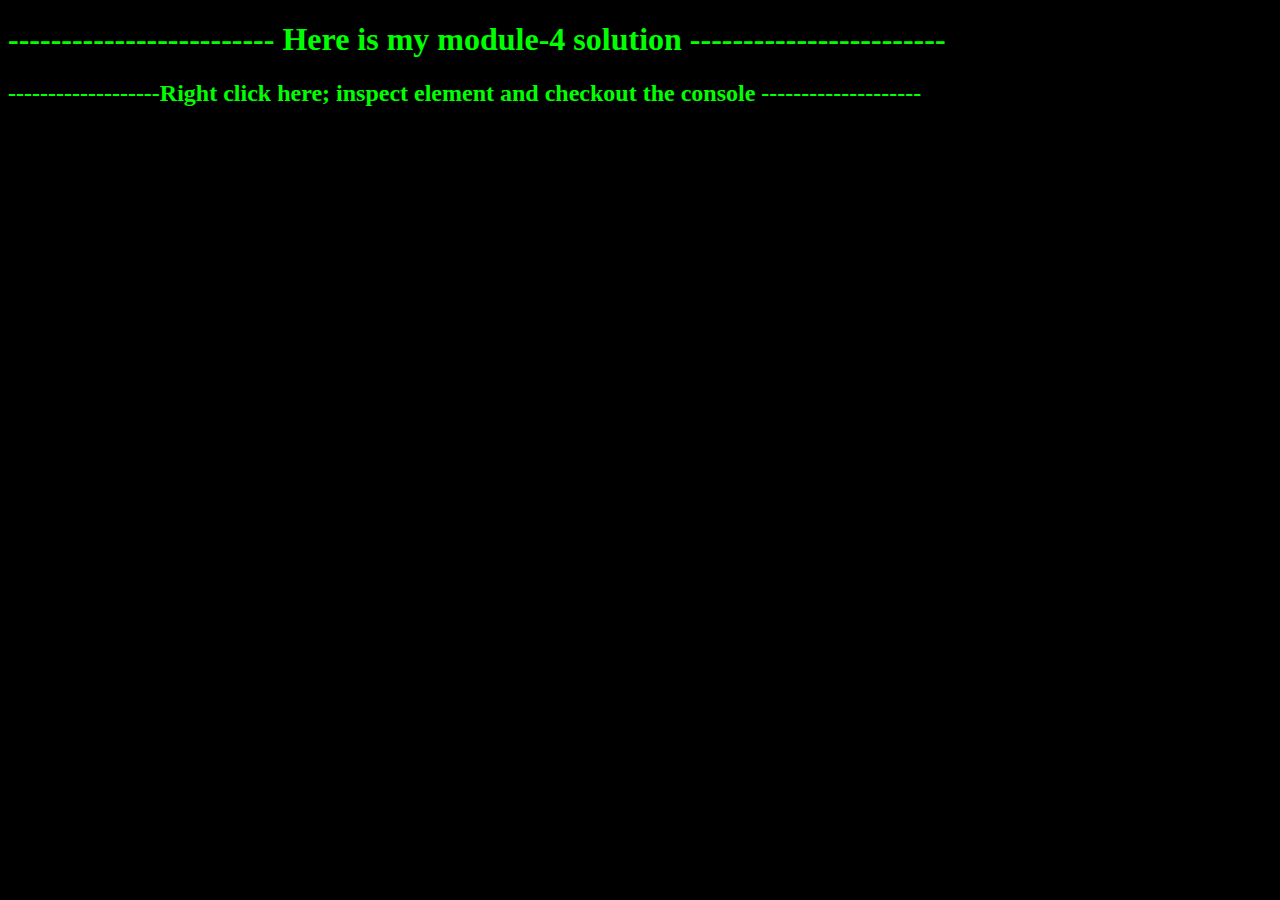
<file: m4/index.html>
<!DOCTYPE html>
<html>
<head>
  <meta charset="utf-8">
  <title>Module 4 Solution</title>
  <script src="SpeakHello.js"></script>
  <script src="SpeakGoodBye.js"></script>
  <script src="script.js"></script>
  <style>
    body {background-color: black;}
    h1,h2   {color: lime;}
    
  </style>
</head>
<body background-color = "black">
  <h1>------------------------- Here is my module-4 solution ------------------------</h1>
  <h2>-------------------Right click here; inspect element and checkout the console --------------------</h2>
    
</body>
</html>
</file>
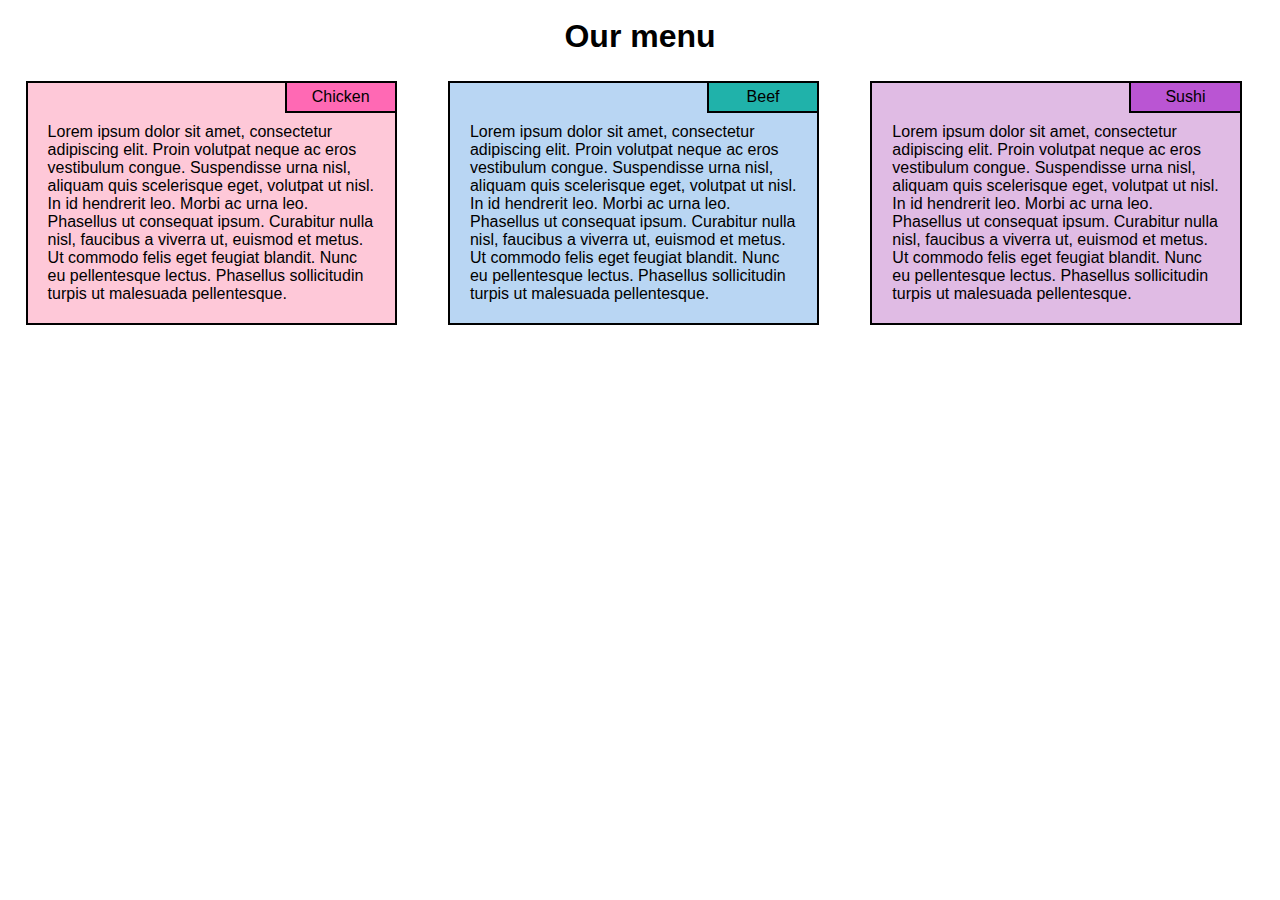
<file: module2-solution/index.html>
<!DOCTYPE html>
<html>
<head>
<meta charset="utf-8">
<meta name="viewport" content="width=device-width, initial-scale=1">
<title>Menu</title>
<link rel="stylesheet" href="css/style.css">
</head>
<body>
<br>
<h1>Our menu</h1>
<div class="row">
  <section class="dev-lg-4 dev-md-2 dev-sm-1 pastel-pink">
	<div class="title pink">Chicken</div>
	<p class="pastel-pink">
	Lorem ipsum dolor sit amet, consectetur adipiscing elit. Proin volutpat neque ac eros vestibulum congue. Suspendisse urna nisl, aliquam quis scelerisque eget, volutpat ut nisl. In id hendrerit leo. Morbi ac urna leo. Phasellus ut consequat ipsum. Curabitur nulla nisl, faucibus a viverra ut, euismod et metus. Ut commodo felis eget feugiat blandit. Nunc eu pellentesque lectus. Phasellus sollicitudin turpis ut malesuada pellentesque.
	</p>
  </section>
  <section class="dev-lg-4 dev-md-2 dev-sm-1 pastel-blue">
	<div class="title blue">Beef</div>
	<p class="pastel-blue">
	Lorem ipsum dolor sit amet, consectetur adipiscing elit. Proin volutpat neque ac eros vestibulum congue. Suspendisse urna nisl, aliquam quis scelerisque eget, volutpat ut nisl. In id hendrerit leo. Morbi ac urna leo. Phasellus ut consequat ipsum. Curabitur nulla nisl, faucibus a viverra ut, euismod et metus. Ut commodo felis eget feugiat blandit. Nunc eu pellentesque lectus. Phasellus sollicitudin turpis ut malesuada pellentesque.
	</p>
  </section>
  <section class="dev-lg-4 dev-md-1 dev-sm-1 pastel-violet">
	<div class="title violet">Sushi</div>
	<p class="pastel-violet">
	Lorem ipsum dolor sit amet, consectetur adipiscing elit. Proin volutpat neque ac eros vestibulum congue. Suspendisse urna nisl, aliquam quis scelerisque eget, volutpat ut nisl. In id hendrerit leo. Morbi ac urna leo. Phasellus ut consequat ipsum. Curabitur nulla nisl, faucibus a viverra ut, euismod et metus. Ut commodo felis eget feugiat blandit. Nunc eu pellentesque lectus. Phasellus sollicitudin turpis ut malesuada pellentesque.
	</p>
  </section>
</div>

</body>
</html>
</file>
<file: module2-solution/css/style.css>
* {
  box-sizing: border-box;
  margin: 0;
  padding: 0;
  font-family: Arial, Helvetica, sans-serif;
}

h1 {
  text-align: center
}

section {
  padding: 40px 20px 20px 20px;
  margin: 2% 2% 2% 2%;
  border: 2px solid black;
  float: left;
  position: relative;
}

.row {
  width: 100%;
}

.title {
  position: absolute;
  top:0;
  right:0;
  width:30%;
  border: 2px solid black;
  border-top: none;
  border-right: none;
  text-align: center;
    padding-top: 5px;
    padding-bottom: 5px;
}

.pink {
  background-color: #FF69B4;
}
.pastel-pink{
    background-color: #FEC8D8;
}
.pastel-violet{
    background-color: #E0BBE4;
}
.violet{
    background-color: #BA55D3;
}
.pastel-blue{
    background-color: #B9D6F3;
}
.blue{
    background-color: #20B2AA;
}


@media (min-width: 992px) {
  .dev-lg-4 {
	width: 29.00%;
  }
}


@media (min-width: 768px) and (max-width: 991px) {
  .dev-md-2 {
	width: 46.00%;
  }
  .dev-md-1 {
	width: 96.00%;
  }
}

@media (max-width: 767px) {
  .dev-sm-1 {
	width: 96.00%;
  }
}
</file>
